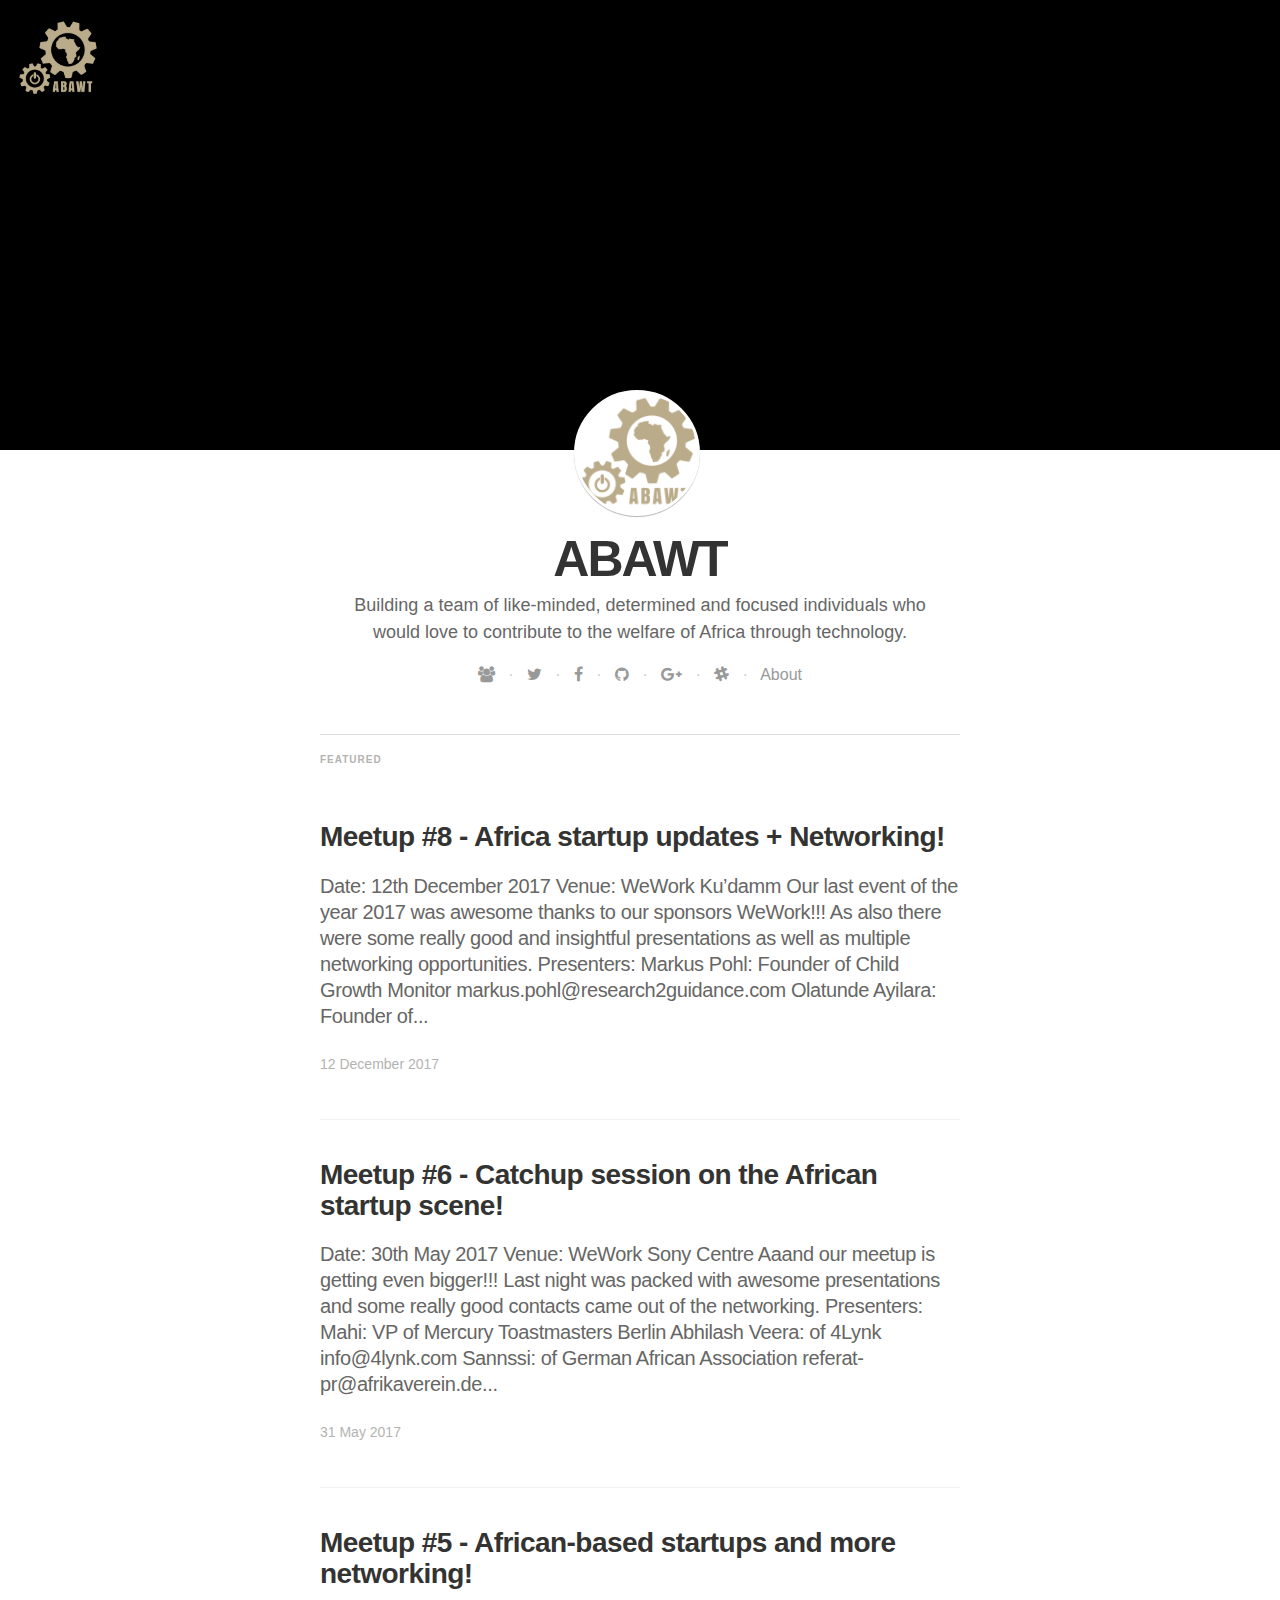
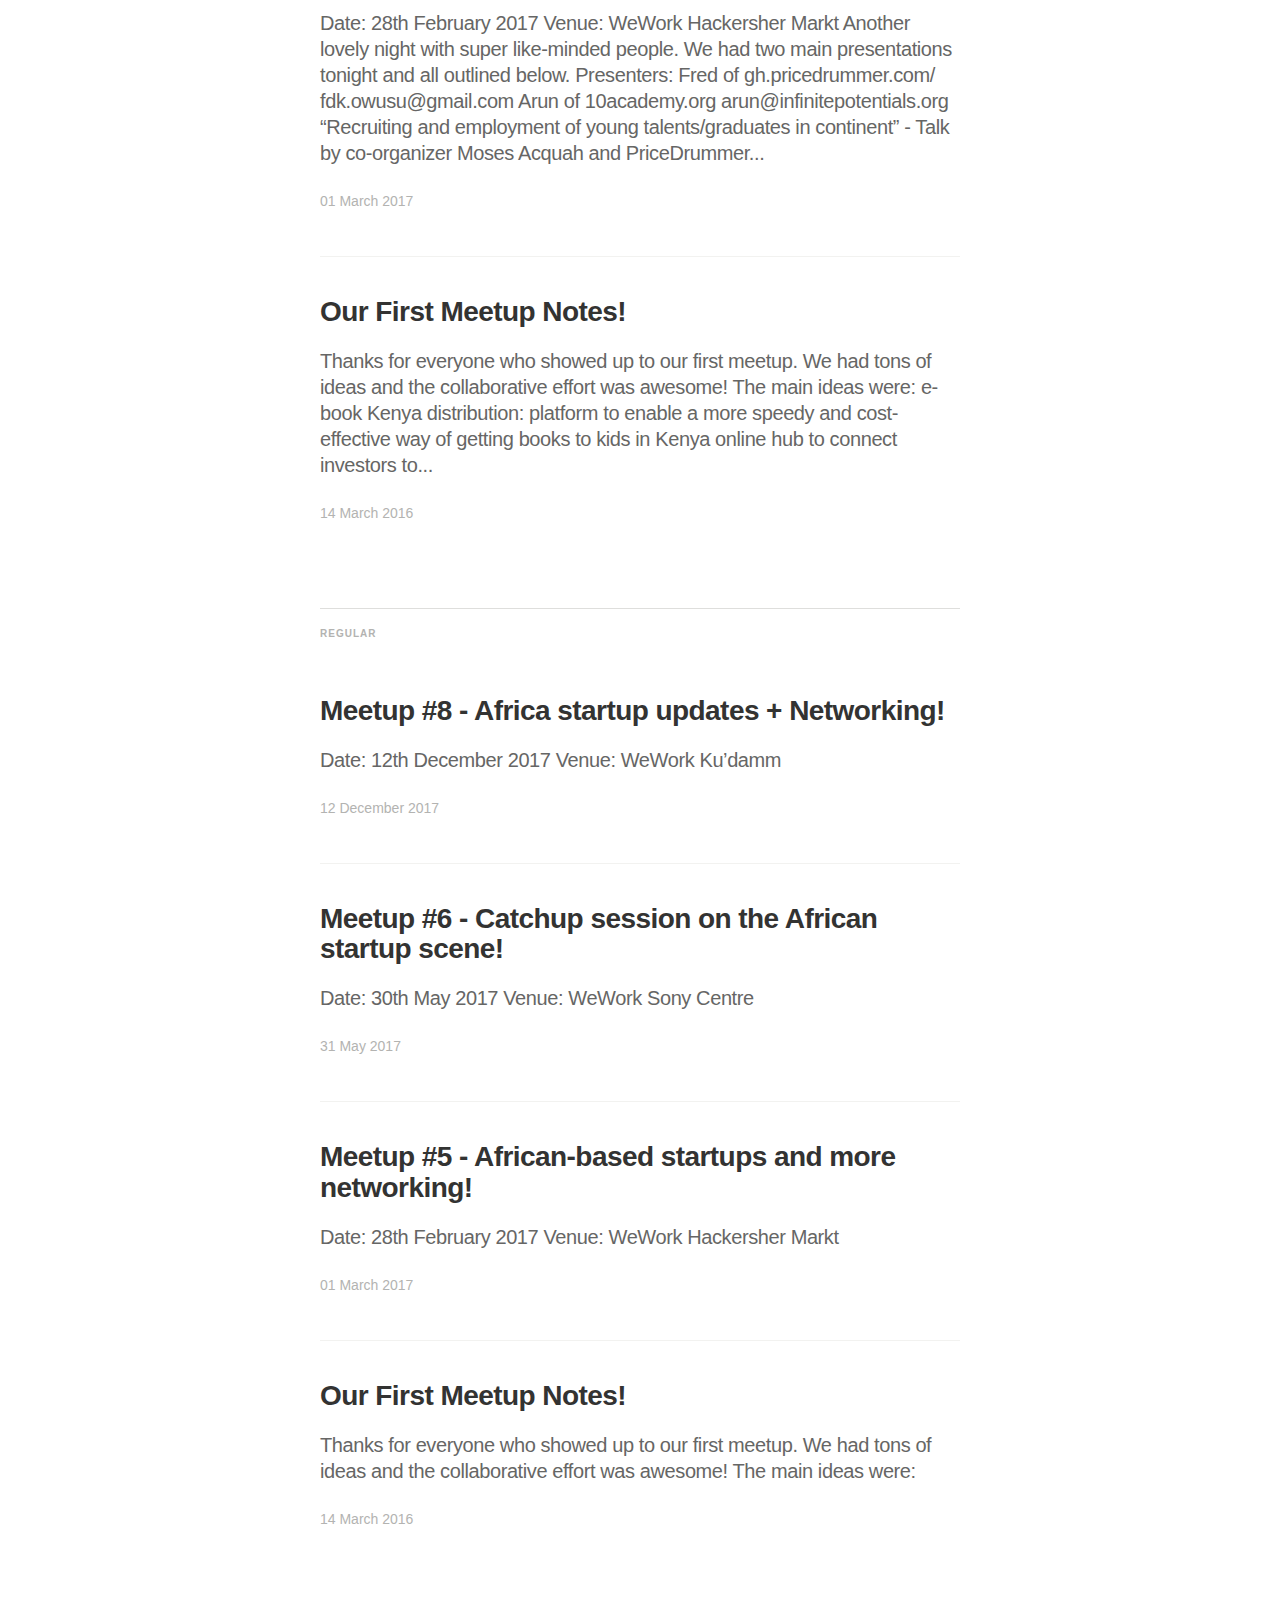
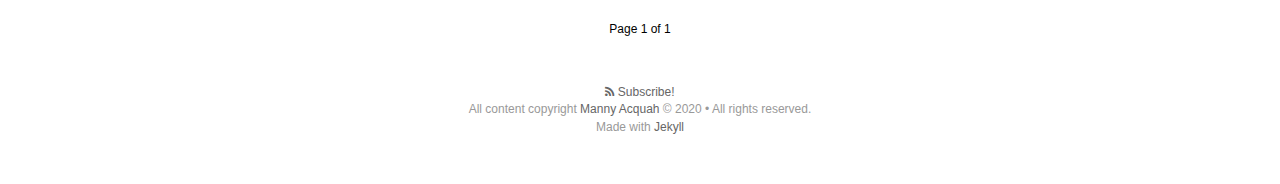
<file: index.html>
<!DOCTYPE html>
<html>

  <head>
  <meta charset="utf-8">
  <!-- (1) Optimize for mobile versions: http://goo.gl/EOpFl -->
  <meta name="viewport" content="width=device-width, initial-scale=1.0">
  <!-- (1) force latest IE rendering engine: bit.ly/1c8EiC9 -->
  <meta http-equiv="X-UA-Compatible" content="IE=edge">

  <title>ABAWT</title>
  <meta name="description" content="Building a team of like-minded, determined and focused individuals who would love to contribute to the welfare of Africa through technology.
" />

  <meta name="HandheldFriendly" content="True" />
  <meta name="MobileOptimized" content="320" />
  <meta name="apple-mobile-web-app-capable" content="yes">
  <meta name="apple-mobile-web-app-status-bar-style" content="black-translucent">
  
    <meta name="twitter:card" content="summary" />
    <meta name="twitter:site" content="@abawtgroup" />
    <meta name="twitter:title" content="ABAWT" />
    <meta name="twitter:image" content="http://blog.abawt.io/assets/images/abawt-logo-thumb.png" />
    
    <meta name="twitter:description" content="Building a team of like-minded, determined and focused individuals who would love to contribute to the welfare of Africa through technology." />
    
  
  
  <meta property="og:site_name" content="ABAWT" />
  <meta property="og:title" content="ABAWT"/>
  
  <meta property="og:description" content="Building a team of like-minded, determined and focused individuals who would love to contribute to the welfare of Africa through technology." />
  
  <meta property="og:image" content="http://blog.abawt.io/assets/images/abawt-logo-thumb.png" />
  <meta property="og:url" content="http://blog.abawt.io/" >
  <meta property="og:type" content="blog" />
  

  <link rel="canonical" href="http://blog.abawt.io/"/>
  <link rel="shortcut icon" href="/assets/images/favicon.ico" type="image/png"/>
  <link rel="stylesheet" href="//brick.a.ssl.fastly.net/Linux+Libertine:400,400i,700,700i/Open+Sans:400,400i,700,700i">
  <link href="//maxcdn.bootstrapcdn.com/font-awesome/4.2.0/css/font-awesome.min.css" rel="stylesheet">

  <link rel="stylesheet" type="text/css" media="screen" href="/css/main.css" />
  <link rel="stylesheet" type="text/css" media="print" href="/css/print.css" />
</head>


  <body>

    <!-- header start -->

<a href="http://blog.abawt.io" class="logo-readium"><span class="logo" style="background-image: url(/assets/images/abawt-logo-thumb.png)"></span></a>

<!-- header end -->


    <!-- content start -->

    <div class="page-content">
      <div class="wrapper">
        <div class="teaserimage">
    <div class="teaserimage-image" style="background-image: url(https://s3-eu-west-1.amazonaws.com/abawt/assets/ABAWT-banner.png)">
        Teaser Image
    </div>
</div>

<header class="blog-header">
    
      <a class="blog-logo" href="http://blog.abawt.io" style="background-image: url('/assets/images/abawt-logo-thumb.png')">ABAWT</a>
    
    <h1 class="blog-title">ABAWT</h1>
    <h2 class="blog-description">Building a team of like-minded, determined and focused individuals who would love to contribute to the welfare of Africa through technology.
</h2>
    <div class="custom-links">
      
        
            <a class="icon-users" href="http://www.meetup.com/A-Better-Africa-With-Tech-ABAWT-Meetup/"  title="Join our meetup group"">
              <i class="fa fa-users"></i>
            </a>
            &nbsp;&nbsp;·&nbsp;&nbsp;
        
      
        
            <a class="icon-twitter" href="https://twitter.com/abawtgroup"  title="Follow me on twitter"">
              <i class="fa fa-twitter"></i>
            </a>
            &nbsp;&nbsp;·&nbsp;&nbsp;
        
      
        
            <a class="icon-facebook" href="https://facebook.com/abawt.group"  title="Connect with us on facebook"">
              <i class="fa fa-facebook"></i>
            </a>
            &nbsp;&nbsp;·&nbsp;&nbsp;
        
      
        
            <a class="icon-github" href="https://github.com/abawt"  title="Fork me on github"">
              <i class="fa fa-github"></i>
            </a>
            &nbsp;&nbsp;·&nbsp;&nbsp;
        
      
        
            <a class="icon-google-plus" href="https://plus.google.com/101242557316374311544"  title="Add me on google+"">
              <i class="fa fa-google-plus"></i>
            </a>
            &nbsp;&nbsp;·&nbsp;&nbsp;
        
      
        
            <a class="icon-slack" href="https://slack.abawt.io"  title="Join our slack group"">
              <i class="fa fa-slack"></i>
            </a>
            &nbsp;&nbsp;·&nbsp;&nbsp;
        
      
      <a href="/about/">About</a>
    </div>
</header>


<main class="content" role="main">

    
    <h5 class="index-headline featured"><span>Featured</span></h5>

    <div class="container featured">
      
        <article class="post" itemscope itemtype="http://schema.org/BlogPosting" role="article">
          <div class="article-item">
            <header class="post-header">
              <h2 class="post-title" itemprop="name"><a href="/meetup/2017/12/12/meetup-8-africa-startup-updates-and-networking.html" itemprop="url">Meetup #8 - Africa startup updates + Networking!</a></h2>
            </header>
            <section class="post-excerpt" itemprop="description">
              <p>Date: 12th December 2017 Venue: WeWork Ku’damm Our last event of the year 2017 was awesome thanks to our sponsors WeWork!!! As also there were some really good and insightful presentations as well as multiple networking opportunities. Presenters: Markus Pohl: Founder of Child Growth Monitor markus.pohl@research2guidance.com Olatunde Ayilara: Founder of...</p>
            </section>
            <div class="post-meta">
              <time datetime="12 December 2017">12 December 2017</time>
  <!--            <span class="post-tags-set">on <span class="post-tag-">, <a href="/tag/"></a></span></span>-->
            </div>
          </div>
        </article>
      
        <article class="post" itemscope itemtype="http://schema.org/BlogPosting" role="article">
          <div class="article-item">
            <header class="post-header">
              <h2 class="post-title" itemprop="name"><a href="/meetup/2017/05/31/meetup-6-catchup-session-on-the-african-startup-scene.html" itemprop="url">Meetup #6 - Catchup session on the African startup scene!</a></h2>
            </header>
            <section class="post-excerpt" itemprop="description">
              <p>Date: 30th May 2017 Venue: WeWork Sony Centre Aaand our meetup is getting even bigger!!! Last night was packed with awesome presentations and some really good contacts came out of the networking. Presenters: Mahi: VP of Mercury Toastmasters Berlin Abhilash Veera: of 4Lynk info@4lynk.com Sannssi: of German African Association referat-pr@afrikaverein.de...</p>
            </section>
            <div class="post-meta">
              <time datetime="31 May 2017">31 May 2017</time>
  <!--            <span class="post-tags-set">on <span class="post-tag-">, <a href="/tag/"></a></span></span>-->
            </div>
          </div>
        </article>
      
        <article class="post" itemscope itemtype="http://schema.org/BlogPosting" role="article">
          <div class="article-item">
            <header class="post-header">
              <h2 class="post-title" itemprop="name"><a href="/meetup/2017/03/01/meetup-5-African-based-startups-and-more-networking.html" itemprop="url">Meetup #5 - African-based startups and more networking!</a></h2>
            </header>
            <section class="post-excerpt" itemprop="description">
              <p>Date: 28th February 2017 Venue: WeWork Hackersher Markt Another lovely night with super like-minded people. We had two main presentations tonight and all outlined below. Presenters: Fred of gh.pricedrummer.com/ fdk.owusu@gmail.com Arun of 10academy.org arun@infinitepotentials.org “Recruiting and employment of young talents/graduates in continent” - Talk by co-organizer Moses Acquah and PriceDrummer...</p>
            </section>
            <div class="post-meta">
              <time datetime="01 March 2017">01 March 2017</time>
  <!--            <span class="post-tags-set">on <span class="post-tag-">, <a href="/tag/"></a></span></span>-->
            </div>
          </div>
        </article>
      
        <article class="post" itemscope itemtype="http://schema.org/BlogPosting" role="article">
          <div class="article-item">
            <header class="post-header">
              <h2 class="post-title" itemprop="name"><a href="/meetup/2016/03/14/first-meetup-notes.html" itemprop="url">Our First Meetup Notes!</a></h2>
            </header>
            <section class="post-excerpt" itemprop="description">
              <p>Thanks for everyone who showed up to our first meetup. We had tons of ideas and the collaborative effort was awesome! The main ideas were: e-book Kenya distribution: platform to enable a more speedy and cost-effective way of getting books to kids in Kenya online hub to connect investors to...</p>
            </section>
            <div class="post-meta">
              <time datetime="14 March 2016">14 March 2016</time>
  <!--            <span class="post-tags-set">on <span class="post-tag-">, <a href="/tag/"></a></span></span>-->
            </div>
          </div>
        </article>
      
    </div>

    <h5 class="index-headline normal"><span>Regular</span></h5>
    

    <div class="cf frame">
      
        <article class="post" itemscope itemtype="http://schema.org/BlogPosting" role="article">
          <div class="article-item">
            <header class="post-header">
              <h2 class="post-title" itemprop="name"><a href="/meetup/2017/12/12/meetup-8-africa-startup-updates-and-networking.html" itemprop="url">Meetup #8 - Africa startup updates + Networking!</a></h2>
            </header>
            <section class="post-excerpt" itemprop="description">
              <p>
  Date: 12th December 2017
  Venue: WeWork Ku’damm


</p>
            </section>
            <div class="post-meta">
              <time datetime="12 December 2017">12 December 2017</time>
<!--            <span class="post-tags-set">on <span class="post-tag-">, <a href="/tag/"></a></span></span>-->
            </div>
          </div>
        </article>
      
        <article class="post" itemscope itemtype="http://schema.org/BlogPosting" role="article">
          <div class="article-item">
            <header class="post-header">
              <h2 class="post-title" itemprop="name"><a href="/meetup/2017/05/31/meetup-6-catchup-session-on-the-african-startup-scene.html" itemprop="url">Meetup #6 - Catchup session on the African startup scene!</a></h2>
            </header>
            <section class="post-excerpt" itemprop="description">
              <p>
  Date: 30th May 2017
  Venue: WeWork Sony Centre


</p>
            </section>
            <div class="post-meta">
              <time datetime="31 May 2017">31 May 2017</time>
<!--            <span class="post-tags-set">on <span class="post-tag-">, <a href="/tag/"></a></span></span>-->
            </div>
          </div>
        </article>
      
        <article class="post" itemscope itemtype="http://schema.org/BlogPosting" role="article">
          <div class="article-item">
            <header class="post-header">
              <h2 class="post-title" itemprop="name"><a href="/meetup/2017/03/01/meetup-5-African-based-startups-and-more-networking.html" itemprop="url">Meetup #5 - African-based startups and more networking!</a></h2>
            </header>
            <section class="post-excerpt" itemprop="description">
              <p>
  Date: 28th February 2017
  Venue: WeWork Hackersher Markt


</p>
            </section>
            <div class="post-meta">
              <time datetime="01 March 2017">01 March 2017</time>
<!--            <span class="post-tags-set">on <span class="post-tag-">, <a href="/tag/"></a></span></span>-->
            </div>
          </div>
        </article>
      
        <article class="post" itemscope itemtype="http://schema.org/BlogPosting" role="article">
          <div class="article-item">
            <header class="post-header">
              <h2 class="post-title" itemprop="name"><a href="/meetup/2016/03/14/first-meetup-notes.html" itemprop="url">Our First Meetup Notes!</a></h2>
            </header>
            <section class="post-excerpt" itemprop="description">
              <p>Thanks for everyone who showed up to our first meetup. We had tons of ideas and the collaborative effort was awesome!
The main ideas were:

</p>
            </section>
            <div class="post-meta">
              <time datetime="14 March 2016">14 March 2016</time>
<!--            <span class="post-tags-set">on <span class="post-tag-">, <a href="/tag/"></a></span></span>-->
            </div>
          </div>
        </article>
      
    </div>

    <nav class="pagination" role="navigation">
      
      <span class="page-number">Page 1 of 1</span>
      
    </nav>


    <!-- 
     -->

</main>

      </div>
    </div>

    <!-- content end -->

    <!-- footer start -->

<footer class="site-footer">
  <a class="subscribe" href="/feed.xml"> <span class="tooltip"> <i class="fa fa-rss"></i> Subscribe!</span></a>
    <div class="inner">
         <section class="copyright">All content copyright <a href="mailto:info@abawt.io">Manny Acquah</a> &copy; 2020 &bull; All rights reserved.</section>
         <section class="poweredby">Made with <a target="_blank" href="http://jekyllrb.com"> Jekyll</a></section>
    </div>
</footer>

<!-- footer end -->

    <script src="https://code.jquery.com/jquery-1.11.1.min.js"></script>
<script type="text/javascript" src="/assets/js/jquery.fitvids.js"></script>
<script type="text/javascript" src="/assets/js/index.js"></script>
<script type="text/javascript" src="/assets/js/readingTime.min.js"></script>
<script>
(function ($) {
  "use strict";
  $(document).ready(function(){

    var $window = $(window),
    $image = $('.post-image-image, .teaserimage-image');
    
      $window.on('scroll', function() {
        var top = $window.scrollTop();

        if (top < 0 || top > 1500) { return; }
        $image
          .css('transform', 'translate3d(0px, '+top/3+'px, 0px)')
          .css('opacity', 1-Math.max(top/700, 0));
      });
      $window.trigger('scroll');

      var height = $('.article-image').height();
      $('.post-content').css('padding-top', height + 'px');

      $('a[href*=#]:not([href=#])').click(function() {
        if (location.pathname.replace(/^\//,'') == this.pathname.replace(/^\//,'')
         && location.hostname == this.hostname) {
          var target = $(this.hash);
          target = target.length ? target : $('[name=' + this.hash.slice(1) +']');
          if (target.length) {
            $('html,body').animate({ scrollTop: target.offset().top }, 500);
            return false;
          }
        }
      });

  });
}(jQuery));
</script>



  </body>

</html>
</file>
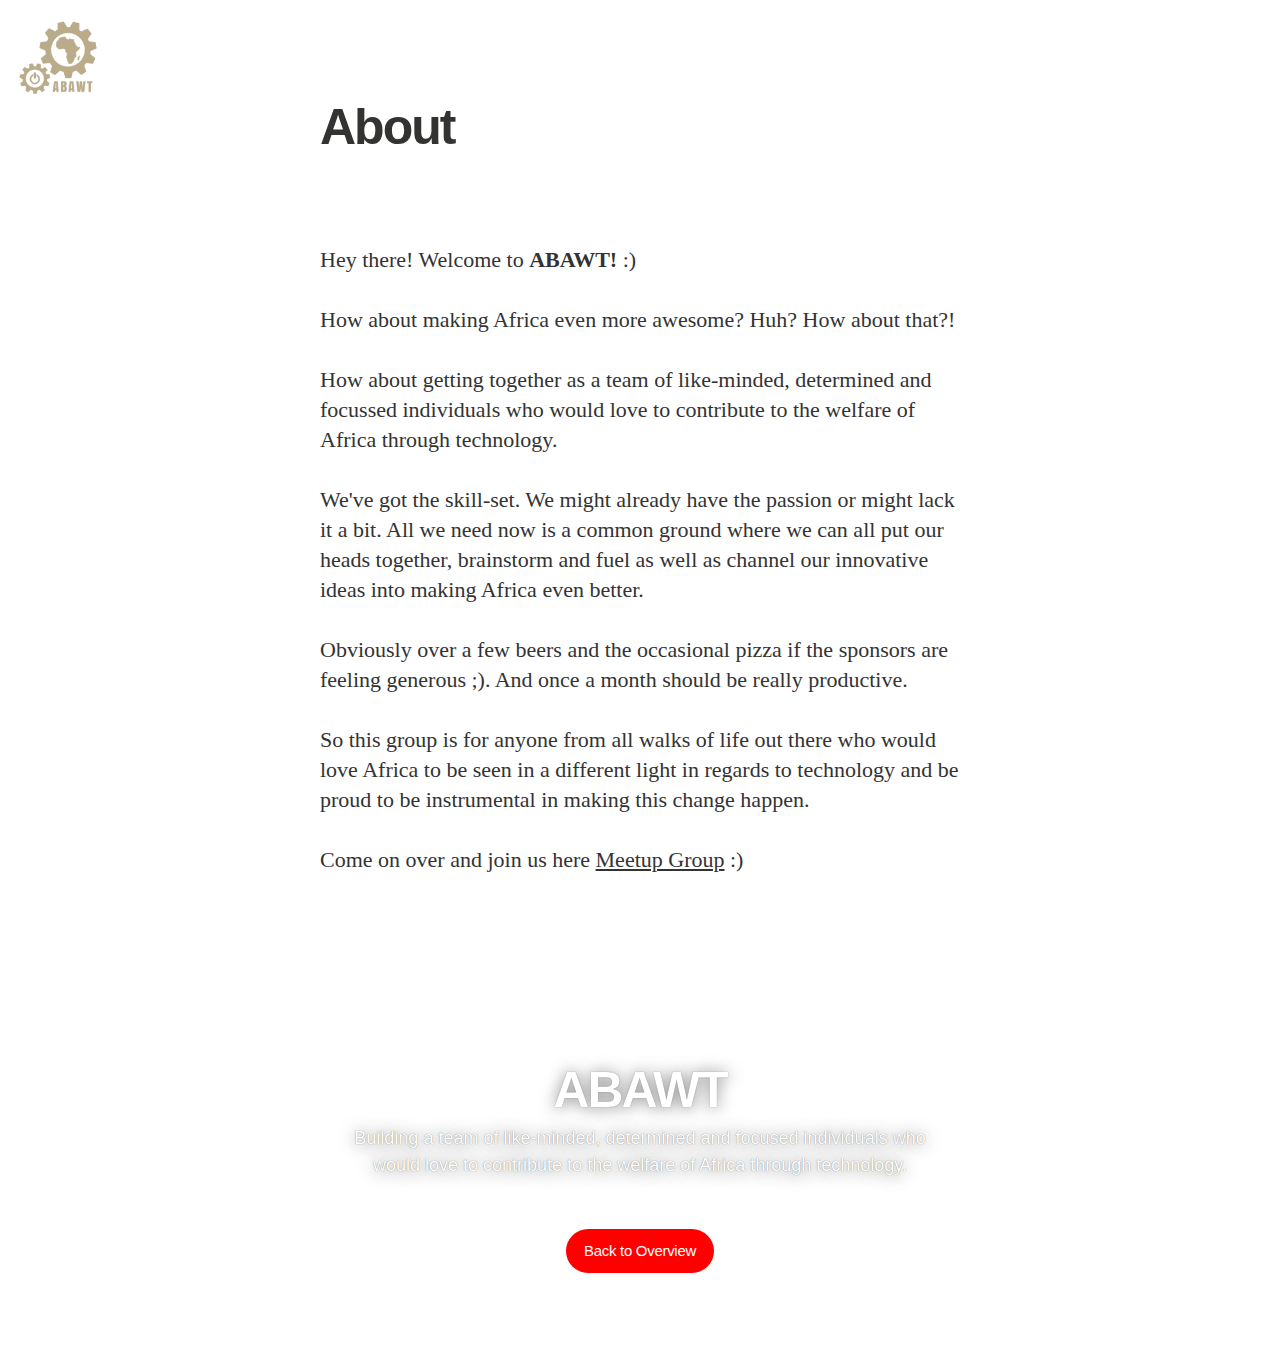
<file: about/index.html>
<!DOCTYPE html>
<html>
  <head>
  <meta charset="utf-8">
  <!-- (1) Optimize for mobile versions: http://goo.gl/EOpFl -->
  <meta name="viewport" content="width=device-width, initial-scale=1.0">
  <!-- (1) force latest IE rendering engine: bit.ly/1c8EiC9 -->
  <meta http-equiv="X-UA-Compatible" content="IE=edge">

  <title>About</title>
  <meta name="description" content="Building a team of like-minded, determined and focused individuals who would love to contribute to the welfare of Africa through technology.
" />

  <meta name="HandheldFriendly" content="True" />
  <meta name="MobileOptimized" content="320" />
  <meta name="apple-mobile-web-app-capable" content="yes">
  <meta name="apple-mobile-web-app-status-bar-style" content="black-translucent">
  
    <meta name="twitter:card" content="summary" />
    <meta name="twitter:site" content="@abawtgroup" />
    <meta name="twitter:title" content="About" />
    <meta name="twitter:image" content="http://blog.abawt.io/assets/images/abawt-logo-thumb.png" />
    
    <meta name="twitter:description" content="Building a team of like-minded, determined and focused individuals who would love to contribute to the welfare of Africa through technology." />
    
  
  
  <meta property="og:site_name" content="ABAWT" />
  <meta property="og:title" content="About"/>
  
  <meta property="og:description" content="Building a team of like-minded, determined and focused individuals who would love to contribute to the welfare of Africa through technology." />
  
  <meta property="og:image" content="http://blog.abawt.io/assets/images/abawt-logo-thumb.png" />
  <meta property="og:url" content="http://blog.abawt.io/about/" >
  <meta property="og:type" content="blog" />
  

  <link rel="canonical" href="http://blog.abawt.io/about/"/>
  <link rel="shortcut icon" href="/assets/images/favicon.ico" type="image/png"/>
  <link rel="stylesheet" href="//brick.a.ssl.fastly.net/Linux+Libertine:400,400i,700,700i/Open+Sans:400,400i,700,700i">
  <link href="//maxcdn.bootstrapcdn.com/font-awesome/4.2.0/css/font-awesome.min.css" rel="stylesheet">

  <link rel="stylesheet" type="text/css" media="screen" href="/css/main.css" />
  <link rel="stylesheet" type="text/css" media="print" href="/css/print.css" />
</head>

  <body itemscope itemtype="http://schema.org/Article">
    <!-- header start -->

<a href="http://blog.abawt.io" class="logo-readium"><span class="logo" style="background-image: url(/assets/images/abawt-logo-thumb.png)"></span></a>

<!-- header end -->

    <main class="content" role="main">
      <article class="post">
        
        <div class="noarticleimage">
          <div class="post-meta">
            <h1 class="post-title">About</h1>
            <div class="cf post-meta-text">
              <div class="author-image" style="background-image: url()">Blog Logo</div>
              <h4 class="author-name" itemprop="author" itemscope itemtype="http://schema.org/Person"></h4>
            </div>
          </div>
        </div>
        <br>
        <br>
        <br>
        
        <section class="post-content">
          <a name="topofpage"></a>
          <p>Hey there! Welcome to <strong>ABAWT!</strong> :)</p>

<p>How about making Africa even more awesome? Huh? How about that?!</p>

<p>How about getting together as a team of like-minded, determined and focussed individuals who would love to contribute to the welfare of Africa through technology.</p>

<p>We've got the skill-set. We might already have the passion or might lack it a bit. 
All we need now is a common ground where we can all put our heads together, brainstorm and fuel as well as channel our innovative ideas into making Africa even better.</p>

<p>Obviously over a few beers and the occasional pizza if the sponsors are feeling generous ;). 
And once a month should be really productive.</p>

<p>So this group is for anyone from all walks of life out there who would love Africa to be seen in a different light in regards to technology and be proud to be instrumental in making this change happen.</p>

<p>Come on over and join us here <a href="http://www.meetup.com/A-Better-Africa-With-Tech-ABAWT-Meetup">Meetup Group</a> :)</p>

        </section>
      </article>
    </main>
    <div class="bottom-closer">
      <div class="background-closer-image"  style="background-image: url(https://s3-eu-west-1.amazonaws.com/abawt/assets/ABAWT-footer-img.jpg)">
        Image
      </div>
      <div class="inner">
        <h1 class="blog-title">ABAWT</h1>
        <h2 class="blog-description">Building a team of like-minded, determined and focused individuals who would love to contribute to the welfare of Africa through technology.
</h2>
        <a href="/" class="btn">Back to Overview</a>
      </div>
    </div>
    <script src="https://code.jquery.com/jquery-1.11.1.min.js"></script>
<script type="text/javascript" src="/assets/js/jquery.fitvids.js"></script>
<script type="text/javascript" src="/assets/js/index.js"></script>
<script type="text/javascript" src="/assets/js/readingTime.min.js"></script>
<script>
(function ($) {
  "use strict";
  $(document).ready(function(){

    var $window = $(window),
    $image = $('.post-image-image, .teaserimage-image');
    
      $window.on('scroll', function() {
        var top = $window.scrollTop();

        if (top < 0 || top > 1500) { return; }
        $image
          .css('transform', 'translate3d(0px, '+top/3+'px, 0px)')
          .css('opacity', 1-Math.max(top/700, 0));
      });
      $window.trigger('scroll');

      var height = $('.article-image').height();
      $('.post-content').css('padding-top', height + 'px');

      $('a[href*=#]:not([href=#])').click(function() {
        if (location.pathname.replace(/^\//,'') == this.pathname.replace(/^\//,'')
         && location.hostname == this.hostname) {
          var target = $(this.hash);
          target = target.length ? target : $('[name=' + this.hash.slice(1) +']');
          if (target.length) {
            $('html,body').animate({ scrollTop: target.offset().top }, 500);
            return false;
          }
        }
      });

  });
}(jQuery));
</script>


  </body>
</html>
</file>
<file: css/main.css>
/**
 * Syntax highlighting styles
 */
.highlight {
  background: #fff; }
  .highlight .c {
    color: #998;
    font-style: italic; }
  .highlight .err {
    color: #a61717;
    background-color: #e3d2d2; }
  .highlight .k {
    font-weight: bold; }
  .highlight .o {
    font-weight: bold; }
  .highlight .cm {
    color: #998;
    font-style: italic; }
  .highlight .cp {
    color: #999;
    font-weight: bold; }
  .highlight .c1 {
    color: #998;
    font-style: italic; }
  .highlight .cs {
    color: #999;
    font-weight: bold;
    font-style: italic; }
  .highlight .gd {
    color: #000;
    background-color: #fdd; }
  .highlight .gd .x {
    color: #000;
    background-color: #faa; }
  .highlight .ge {
    font-style: italic; }
  .highlight .gr {
    color: #a00; }
  .highlight .gh {
    color: #999; }
  .highlight .gi {
    color: #000;
    background-color: #dfd; }
  .highlight .gi .x {
    color: #000;
    background-color: #afa; }
  .highlight .go {
    color: #888; }
  .highlight .gp {
    color: #555; }
  .highlight .gs {
    font-weight: bold; }
  .highlight .gu {
    color: #aaa; }
  .highlight .gt {
    color: #a00; }
  .highlight .kc {
    font-weight: bold; }
  .highlight .kd {
    font-weight: bold; }
  .highlight .kp {
    font-weight: bold; }
  .highlight .kr {
    font-weight: bold; }
  .highlight .kt {
    color: #458;
    font-weight: bold; }
  .highlight .m {
    color: #099; }
  .highlight .s {
    color: #d14; }
  .highlight .na {
    color: #008080; }
  .highlight .nb {
    color: #0086B3; }
  .highlight .nc {
    color: #458;
    font-weight: bold; }
  .highlight .no {
    color: #008080; }
  .highlight .ni {
    color: #800080; }
  .highlight .ne {
    color: #900;
    font-weight: bold; }
  .highlight .nf {
    color: #900;
    font-weight: bold; }
  .highlight .nn {
    color: #555; }
  .highlight .nt {
    color: #000080; }
  .highlight .nv {
    color: #008080; }
  .highlight .ow {
    font-weight: bold; }
  .highlight .w {
    color: #bbb; }
  .highlight .mf {
    color: #099; }
  .highlight .mh {
    color: #099; }
  .highlight .mi {
    color: #099; }
  .highlight .mo {
    color: #099; }
  .highlight .sb {
    color: #d14; }
  .highlight .sc {
    color: #d14; }
  .highlight .sd {
    color: #d14; }
  .highlight .s2 {
    color: #d14; }
  .highlight .se {
    color: #d14; }
  .highlight .sh {
    color: #d14; }
  .highlight .si {
    color: #d14; }
  .highlight .sx {
    color: #d14; }
  .highlight .sr {
    color: #009926; }
  .highlight .s1 {
    color: #d14; }
  .highlight .ss {
    color: #990073; }
  .highlight .bp {
    color: #999; }
  .highlight .vc {
    color: #008080; }
  .highlight .vg {
    color: #008080; }
  .highlight .vi {
    color: #008080; }
  .highlight .il {
    color: #099; }

.cf:after {
  content: "";
  display: table;
  clear: both; }

.highlight {
  margin-bottom: 16px; }

main {
  display: block; }

body {
  font-family: Open Sans, MundoSans, "Helvetica Neue", Arial, Helvetica, sans-serif;
  margin: 0;
  padding: 0;
  text-rendering: optimizeLegibility;
  -webkit-font-smoothing: antialiased;
  -moz-font-feature-settings: "liga=1, dlig=1";
  -ms-font-feature-settings: "liga", "dlig";
  -webkit-font-feature-settings: "liga", "dlig";
  -o-font-feature-settings: "liga", "dlig";
  font-feature-settings: "liga", "dlig"; }

.logo-readium {
  position: fixed;
  left: 10px;
  top: 10px;
  width: 96px;
  height: 96px;
  overflow: hidden;
  z-index: 99; }
  .logo-readium .logo {
    display: block;
    position: absolute;
    top: 8px;
    left: 8px;
    width: 80px;
    height: 80px;
    background-size: cover;
    background-repeat: no-repeat; }

.teaserimage {
  height: 450px;
  position: relative;
  overflow: hidden;
  background-color: #000; }
  .teaserimage .teaserimage-image {
    background-size: cover;
    background-position: center;
    position: absolute;
    top: 0;
    left: 0;
    right: 0;
    bottom: 0;
    z-index: 1;
    text-indent: -9999px; }

.blog-header {
  width: 100%;
  max-width: 640px;
  margin: 0 auto;
  position: relative;
  padding: 0;
  -webkit-box-sizing: border-box;
  -moz-box-sizing: border-box;
  box-sizing: border-box; }
  @media only screen and (max-width: 800px) {
    .blog-header {
      padding: 0 16px; } }
  .blog-header .blog-logo {
    width: 120px;
    height: 120px;
    position: absolute;
    top: -60px;
    right: 50%;
    margin-right: -60px;
    background-size: cover;
    border-radius: 50%;
    z-index: 99;
    text-indent: -9999px;
    border: 3px solid #fff;
    background-color: #fff;
    -webkit-box-shadow: 0 1px 1px rgba(0, 0, 0, 0.3);
    -moz-box-shadow: 0 1px 1px rgba(0, 0, 0, 0.3);
    box-shadow: 0 1px 1px rgba(0, 0, 0, 0.3); }
  .blog-header .blog-title {
    margin: 0;
    padding: 84px 16px 8px;
    font-size: 50px;
    text-align: center;
    font-weight: 700;
    letter-spacing: -2px;
    outline: 0;
    line-height: 50px;
    word-break: break-word;
    color: #333; }
  .blog-header .blog-description {
    margin: 0 0 20px;
    padding: 0 32px;
    font-size: 18px;
    line-height: 1.5;
    color: #666;
    text-align: center;
    font-weight: 400; }
  .blog-header .custom-links {
    margin: 0 0 50px;
    text-align: center;
    color: #ccc; }
    .blog-header .custom-links a {
      text-decoration: none;
      color: #999; }
      .blog-header .custom-links a:hover {
        color: #333; }

.content {
  width: 100%;
  max-width: 640px;
  margin: 0 auto;
  -webkit-box-sizing: border-box;
  -moz-box-sizing: border-box;
  box-sizing: border-box; }
  @media only screen and (max-width: 800px) {
    .content {
      padding: 0 32px; } }
  .content article {
    padding: 40px 0;
    border-bottom: 1px solid #f2f2f0; }
    .content article:last-child {
      border-bottom: 0px; }
    .content article .post-title {
      letter-spacing: -0.02em;
      font-weight: 700;
      font-style: normal;
      display: block;
      font-size: 28px;
      line-height: 1.1;
      margin: 0 0; }
      .content article .post-title a {
        text-decoration: none;
        color: #333332; }
        .content article .post-title a:hover {
          text-decoration: none; }
    .content article .post-excerpt {
      letter-spacing: -0.02em;
      font-weight: 300;
      font-style: normal;
      font-size: 20px;
      line-height: 1.3;
      color: #666665; }
    .content article .post-meta {
      font-size: 14px;
      color: #b3b3b1;
      line-height: 30px; }
      .content article .post-meta a {
        color: #b3b3b1;
        text-decoration: none; }
        .content article .post-meta a:hover {
          text-decoration: underline; }

.container.featured {
  padding-bottom: 40px; }

.post-template .content {
  max-width: 700px; }

.index-headline {
  border-top: 1px solid #dededc;
  margin: 0;
  padding: 16px 0; }
  .index-headline span {
    color: #b3b3b1;
    font-size: 10px;
    text-transform: uppercase;
    letter-spacing: 1px; }

.archive-template .index-headline.featured {
  display: none; }

.pagination {
  text-align: center;
  padding: 48px 0 0;
  font-size: 12px; }
  .pagination a {
    color: #999;
    text-decoration: none; }
    .pagination a:hover {
      color: #333; }

.post-reading {
  position: absolute;
  top: 10px;
  right: 30px;
  line-height: 44px;
  display: inline-block;
  white-space: nowrap;
  color: rgba(0, 0, 0, 0.25);
  font-size: 14px;
  letter-spacing: -0.02em;
  font-weight: 400;
  font-style: normal;
  font-family: Open Sans, MundoSans, "Helvetica Neue", Arial, Helvetica, sans-serif;
  z-index: 999; }

.tag-articleimage .post-reading {
  color: rgba(255, 255, 255, 0.9);
  text-shadow: 0px 1px 4px rgba(0, 0, 0, 0.25), 0px 0px 1px rgba(0, 0, 0, 0.5); }

.site-footer {
  margin: 0 auto;
  padding: 48px 0;
  width: 100%;
  max-width: 640px;
  font-size: 12px;
  text-align: center;
  color: #999;
  line-height: 17.6px; }
  .site-footer a {
    color: #666;
    text-decoration: none; }
    .site-footer a:hover {
      color: #333; }

.post .article-image {
  position: absolute;
  background-color: #000;
  top: 0;
  left: 0;
  right: 0;
  bottom: 0;
  overflow: hidden; }
@media(min-width: 700px) {
  .post .article-image .post-image-image {
    background-size: cover;
    position: absolute;
    top: 0;
    left: 0;
    right: 0;
    bottom: 0;
    text-indent: -9999px;
    padding-top: 33%;
    z-index: 1; }
  .post .article-image .post-image-image2 {
    display: none; } }
@media(max-width: 700px) {
  .post .article-image .post-image-image {
    display: none; }
  .post .article-image .post-image-image2 {
    background-size: cover;
    position: absolute;
    top: 0;
    left: 0;
    right: 0;
    bottom: 0;
    text-indent: -9999px;
    padding-top: 33%;
    z-index: 1; } }
  .post .article-image .post-meta {
    position: absolute;
    bottom: 80px;
    left: 30%;
    right: 30%;
    z-index: 9;
    font-family: Open Sans, MundoSans, "Helvetica Neue", Arial, Helvetica, sans-serif;
    -webkit-box-sizing: border-box;
    -moz-box-sizing: border-box;
    box-sizing: border-box; }
    @media only screen and (max-width: 800px) {
      .post .article-image .post-meta {
        left: 16px;
        right: 16px; } }
  .post .article-image .post-title {
    font-weight: 700;
    font-style: normal;
    letter-spacing: -0.04em;
    font-size: 50px;
    line-height: 1.1;
    color: #fff;
    margin-bottom: 16px;
    text-shadow: 0px 1px 16px rgba(0, 0, 0, 0.5), 0px 0px 1px rgba(0, 0, 0, 0.5); }
  .post .article-image .author-image {
    display: inline-block;
    width: 30px;
    height: 30px;
    line-height: 30px;
    margin-right: 8px;
    margin-bottom: -10px;
    float: left;
    background-size: cover;
    border-radius: 100%;
    text-indent: -9999px; }
  .post .article-image .author-name {
    display: inline; }
  .post .article-image .post-meta-text {
    color: rgba(255, 255, 255, 0.75);
    letter-spacing: -0.02em;
    font-weight: 400;
    font-style: normal;
    text-shadow: 0px 1px 4px rgba(0, 0, 0, 0.25), 0px 0px 1px rgba(0, 0, 0, 0.5);
    font-size: 14px;
    overflow: hidden;
    font-family: Open Sans, MundoSans, "Helvetica Neue", Arial, Helvetica, sans-serif;
    white-space: nowrap;
    text-overflow: ellipsis; }
    .post .article-image .post-meta-text a {
      color: rgba(255, 255, 255, 0.75); }
      .post .article-image .post-meta-text a:hover {
        color: white; }
  .post .article-image .fa-angle-down {
    font-size: 32px;
    margin: 64px auto 0;
    color: rgba(255, 255, 255, 0.75); }
    .post .article-image .fa-angle-down:hover {
      color: #fff; }
  .post .article-image .topofpage {
    text-decoration: underline; }
.post .noarticleimage .post-meta {
  font-family: Open Sans, MundoSans, "Helvetica Neue", Arial, Helvetica, sans-serif;
  padding-top: 60px; }
.post .noarticleimage .post-title {
  font-weight: 700;
  font-style: normal;
  letter-spacing: -0.04em;
  font-size: 50px;
  line-height: 1.1;
  color: #333332;
  margin-bottom: 16px; }
.post .noarticleimage .author-image {
  display: inline-block;
  width: 30px;
  height: 30px;
  line-height: 30px;
  margin-right: 8px;
  margin-bottom: -10px;
  float: left;
  background-size: cover;
  border-radius: 100%;
  text-indent: -9999px; }
.post .noarticleimage .author-name {
  display: inline; }
.post .noarticleimage .post-meta-text {
  color: #b3b3b1;
  letter-spacing: -0.02em;
  font-weight: 400;
  font-style: normal;
  font-size: 14px;
  overflow: hidden;
  font-family: Open Sans, MundoSans, "Helvetica Neue", Arial, Helvetica, sans-serif;
  white-space: nowrap;
  text-overflow: ellipsis; }
.post .post-content {
  width: 100%;
  font-family: Linux Libertine;
  color: #333; }
  .post .post-content h1, .post .post-content h2, .post .post-content h3 {
    font-family: Open Sans, MundoSans, "Helvetica Neue", Arial, Helvetica, sans-serif; }
  .post .post-content h3, .post .post-content h4, .post .post-content h5, .post .post-content h6 {
    letter-spacing: -0.02em;
    font-weight: 700;
    font-style: normal;
    font-size: 24px;
    line-height: 1.3;
    margin: 0;
    font-family: Open Sans, MundoSans, "Helvetica Neue", Arial, Helvetica, sans-serif;
    margin-bottom: 4px; }
  .post .post-content h2, .post .post-content h1 {
    letter-spacing: -0.02em;
    font-weight: 700;
    font-style: normal;
    font-size: 32px;
    line-height: 1.2;
    padding-top: 31px;
    margin-bottom: 4px; }
  .post .post-content p {
    font-weight: 400;
    font-style: normal;
    font-size: 22px;
    line-height: 30px;
    margin: 0;
    padding-bottom: 30px;
    color: #333;
    -webkit-hyphens: auto;
    -moz-hyphens: auto;
    hyphens: auto; }
  .post .post-content a {
    color: #333;
    text-decoration: underline; }
  .post .post-content img {
    max-width: 100%;
    margin: 0 auto; }
  .post .post-content figure {
    margin: 0;
    padding: 0 0 30px; }
  .post .post-content figcaption {
    font-weight: 400;
    font-style: italic;
    font-size: 16px;
    line-height: 1.3;
    color: #666665;
    outline: 0;
    z-index: 300;
    text-align: center; }
  .post .post-content hr {
    border: 0;
    padding: 0;
    display: block;
    width: 15%;
    margin: 30px auto;
    border: 0px solid #ddd;
    border-top: 1px solid #ddd; }
  .post .post-content blockquote {
    margin: 0 0 30px;
    margin-left: -26px;
    border-left: 3px solid #57ad68;
    padding-left: 20px; }
    .post .post-content blockquote p {
      letter-spacing: 0.01rem;
      font-weight: 400;
      font-style: italic;
      mborder-left: 3px solid #57ad68;
      mpadding-left: 20px;
      mmargin-left: -26px;
      padding-bottom: 3px; }
  .post .post-content ul, .post .post-content ol {
    padding: 0 0 30px;
    margin: 0; }
  .post .post-content li {
    padding: 0;
    font-weight: 400;
    font-style: normal;
    font-size: 23px;
    line-height: 30px;
    margin-left: 30px;
    margin-bottom: 12px;
    padding-top: 2px; }
    .post .post-content li p {
      padding: 0 0 1.618rem; }
  .post .post-content ol li {
    list-style-type: decimal; }
.post .bottom-teaser {
  padding: 50px 0;
  font-family: Open Sans, MundoSans, "Helvetica Neue", Arial, Helvetica, sans-serif; }
  .post .bottom-teaser hr {
    border: 0;
    padding: 0;
    display: block;
    width: 15%;
    margin: 16px 0 16px 100px;
    border: 0px solid #ddd;
    border-top: 1px solid #ddd; }
  .post .bottom-teaser .isLeft {
    float: left;
    width: 47%;
    -webkit-box-sizing: border-box;
    -moz-box-sizing: border-box;
    box-sizing: border-box; }
    @media only screen and (max-width: 800px) {
      .post .bottom-teaser .isLeft {
        width: 100%;
        padding-bottom: 32px; } }
    .post .bottom-teaser .isLeft .index-headline {
      padding-bottom: 32px; }
    .post .bottom-teaser .isLeft a {
      color: #000;
      text-decoration: none; }
      .post .bottom-teaser .isLeft a:hover {
        color: #333;
        text-decoration: underline; }
    .post .bottom-teaser .isLeft .author-image {
      display: block;
      width: 80px;
      height: 80px;
      float: left;
      background-size: cover;
      border-radius: 100%;
      text-indent: -9999px; }
    .post .bottom-teaser .isLeft h4 {
      font-size: 18px;
      line-height: 1.1;
      font-weight: 700;
      padding: 0;
      margin: 0;
      padding-left: 100px; }
    .post .bottom-teaser .isLeft p {
      font-size: 14px;
      line-height: 1.3;
      font-weight: 400;
      padding: 0;
      margin: 0;
      padding-left: 100px; }
      .post .bottom-teaser .isLeft p.published {
        color: #999; }
  .post .bottom-teaser .isRight {
    float: right;
    width: 47%;
    -webkit-box-sizing: border-box;
    -moz-box-sizing: border-box;
    box-sizing: border-box; }
    @media only screen and (max-width: 800px) {
      .post .bottom-teaser .isRight {
        width: 100%; } }
    .post .bottom-teaser .isRight .index-headline {
      padding-bottom: 32px; }
    .post .bottom-teaser .isRight .site-footer {
      margin: 0;
      padding: 0;
      color: #333;
      text-align: left;
      font-size: 14px;
      line-height: 1.3;
      color: #999; }
      .post .bottom-teaser .isRight .site-footer a {
        color: #333;
        text-decoration: none; }
        .post .bottom-teaser .isRight .site-footer a:hover {
          text-decoration: underline; }
      .post .bottom-teaser .isRight .site-footer .poweredby {
        display: block;
        padding-bottom: 18px;
        font-weight: 700;
        color: #333; }

.share {
  text-align: right;
  padding: 20px 0 0; }
  .share a {
    text-decoration: none;
    color: #bbb;
    padding-left: 12px; }
    .share a .hidden {
      display: none; }
    .share a:hover {
      color: #333; }

.bottom-closer {
  width: 100%;
  position: relative;
  overflow: hidden; }
  .bottom-closer .background-closer-image {
    position: absolute;
    top: 0;
    left: 0;
    right: 0;
    bottom: 0;
    text-indent: -9999px;
    background-size: cover;
    background-repeat: no-repeat;
    background-position: center; }
  .bottom-closer .inner {
    width: 100%;
    position: relative;
    z-index: 99;
    max-width: 640px;
    padding: 120px 0 90px;
    text-align: center;
    margin: 0 auto; }
    .bottom-closer .inner .blog-title {
      margin: 0;
      padding: 0 0 10px;
      font-size: 50px;
      text-align: center;
      font-weight: 700;
      letter-spacing: -2px;
      outline: 0;
      line-height: 50px;
      word-break: break-word;
      color: #fff;
      text-shadow: 0px 1px 16px rgba(0, 0, 0, 0.5), 0px 0px 1px rgba(0, 0, 0, 0.5); }
    .bottom-closer .inner .blog-description {
      margin: 0 0 50px;
      padding: 0 32px;
      font-size: 18px;
      line-height: 1.5;
      color: #fff;
      text-align: center;
      font-weight: 400;
      text-shadow: 0px 1px 16px rgba(0, 0, 0, 0.5), 0px 0px 1px rgba(0, 0, 0, 0.5); }
    .bottom-closer .inner .custom-links {
      margin: 0 0 50px; }
    .bottom-closer .inner .btn {
      display: inline-block;
      text-align: center;
      letter-spacing: -0.02em;
      font-size: 15px;
      font-weight: 400;
      font-style: normal;
      text-decoration: none;
      cursor: pointer;
      height: 44px;
      background: #ff0000;
      color: #fff;
      vertical-align: middle;
      box-sizing: border-box;
      border-radius: 999em;
      line-height: 44px;
      padding: 0 18px; }

#disqus_thread {
  margin-top: 50px; }

.post-tag-articleimage {
  display: none; }

pre,
code {
  font-size: 15px;
  border: 1px solid #e8e8e8;
  border-radius: 3px;
  background-color: #eef; }

code {
  padding: 1px 5px; }

pre {
  padding: 8px 12px;
  overflow-x: scroll; }
  pre > code {
    border: 0;
    padding-right: 0;
    padding-left: 0; }
</file>
<file: css/print.css>
.article-image{
page-break-after:never
}
.post-content, 
.bottom-teaser.cf{
  padding-top:0!important
}
.bottom-teaser.cf{
  margin:0
}
.post-reading, 
.bottom-teaser.cf .isRight, 
.cf.post-meta-text, 
.post-meta center, 
.post-image-image,
.bottom-closer,
.share, 
.home-template .post-meta .post-tags-set,
.pagination,
.author-image,
.subscribe icon-feed{
  display:none;
}
</file>
